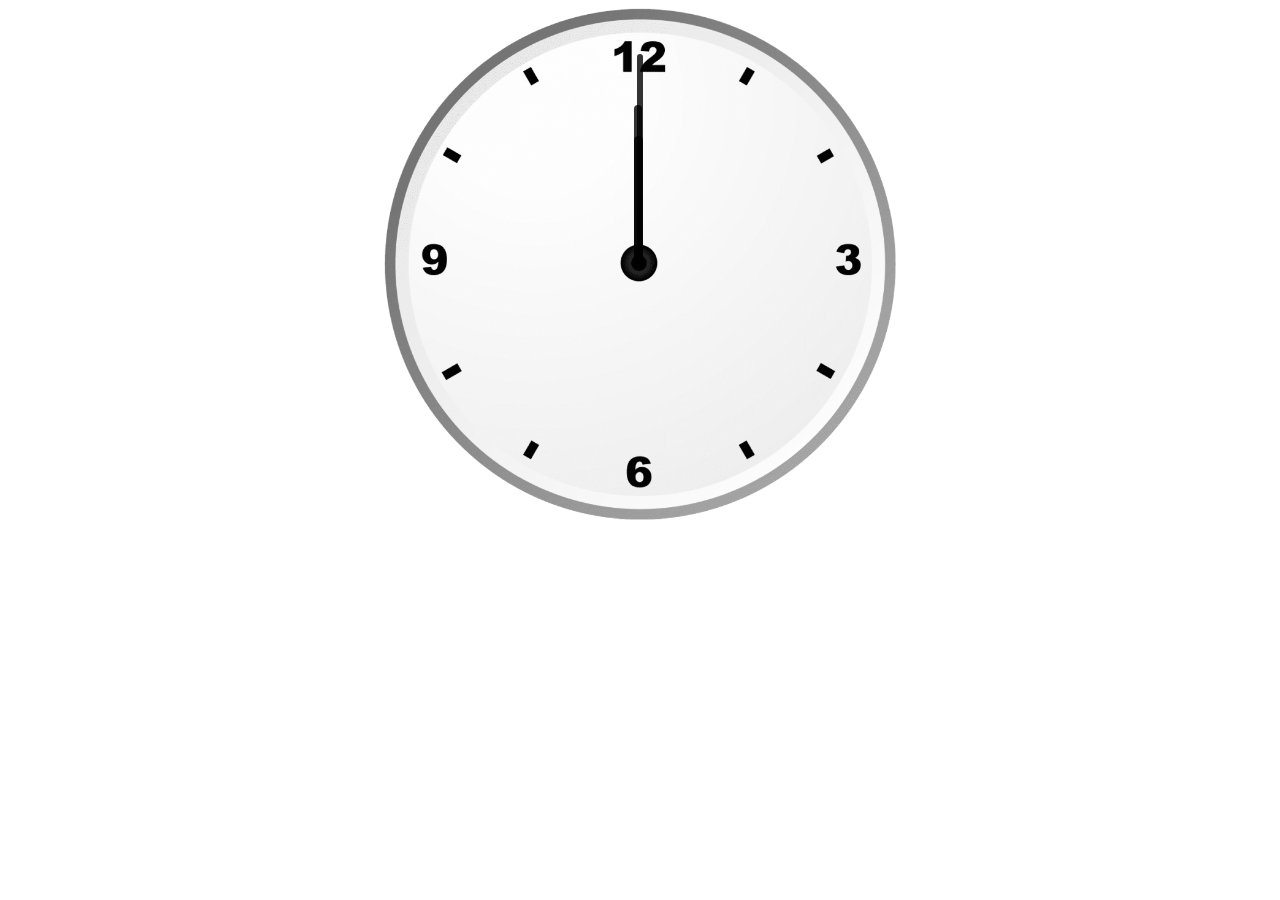
<file: analogclock/index.html>
<!DOCTYPE html>
<html lang="en">
<head>
    <meta charset="UTF-8">
    <meta name="viewport" content="width=device-width, initial-scale=1.0">
    <link rel="stylesheet" href="style.css">
    <title>clock</title>
</head>
<body>
    <div id="cloclcontainer" >

        <div id="hour"></div>
        <div id="minute"></div>
        <div id="second"></div>

    </div>
<script src="app.js"></script>
</body>
</html>
</file>
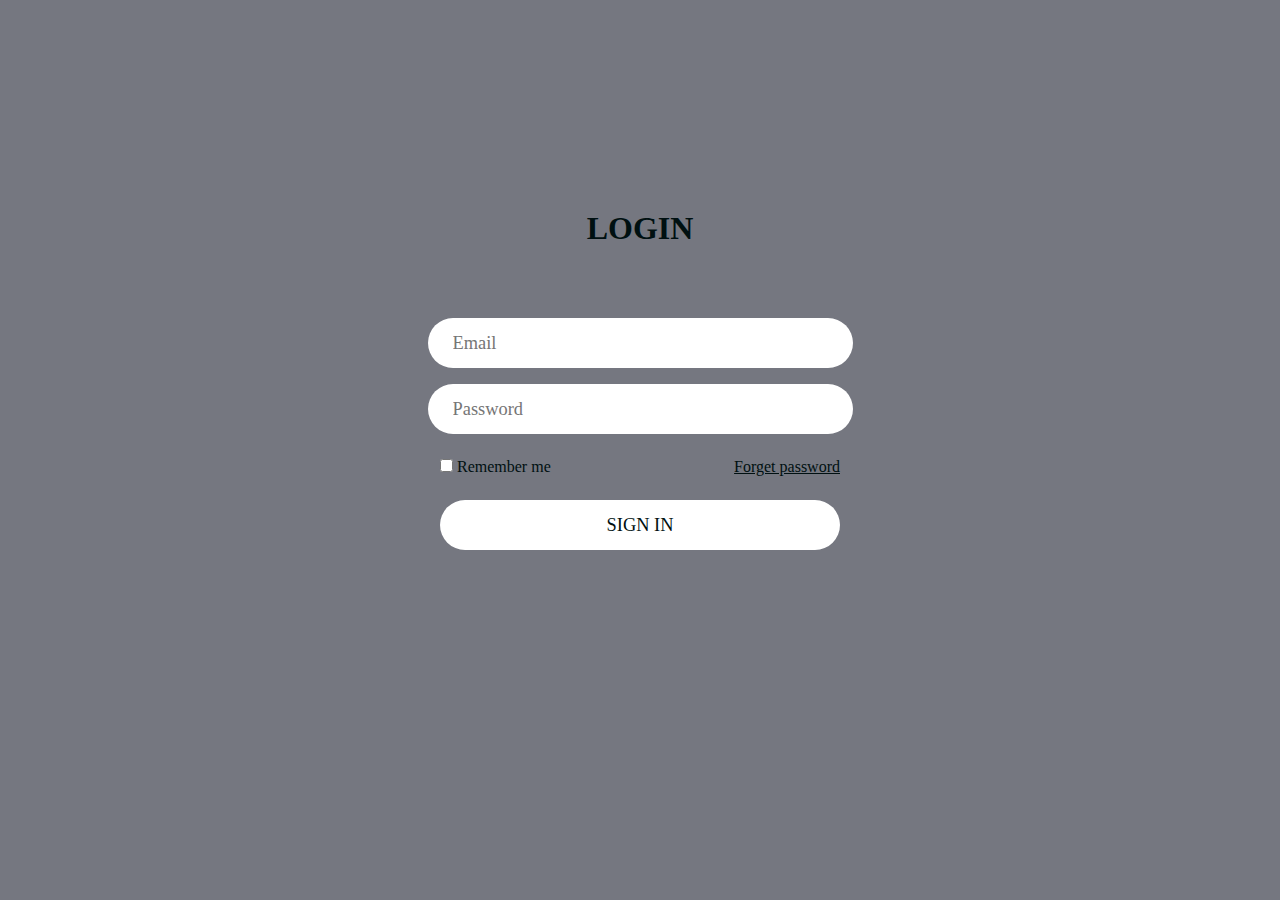
<file: formmadenyme/index.html>
<!DOCTYPE html>
<html lang="en">
<head>
    <meta charset="UTF-8">
    <meta name="viewport" content="width=device-width, initial-scale=1.0">
    <title>Document</title>
    <link rel="stylesheet" href="style.css">
</head>
<body>
    <div class="container">
        <div class="heading"><h1>LOGIN</h1></div>
        
        <div class="details">
            <input type="text" placeholder="Email" class="costumer trans">
            <input type="password" placeholder="Password" class="costumer trans">
        </div>

        <div class="boxes">
            <div class="box1">
            <input type="checkbox" id="rememberme">
            <label for="rememberme">Remember me</label>
            </div> 
            <div class="box2">
            <a href="">Forget password </a>
            </div>
        </div>

        <div class="LOginin">
            <button class="btn trans">SIGN IN </button>
        </div>
    </div>
    
</body>
</html>
</file>
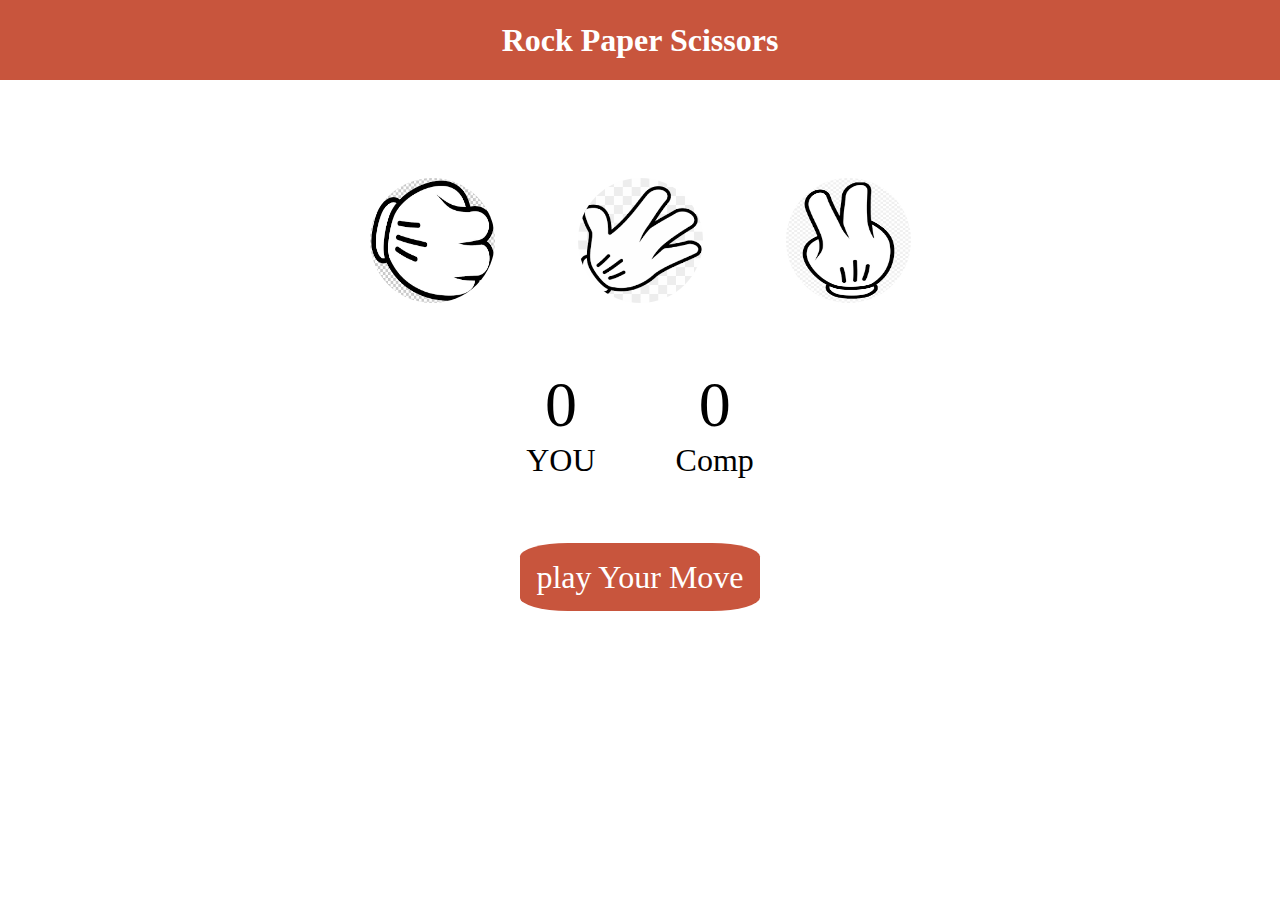
<file: ROCK PAPER SISSORS/index.html>
<!DOCTYPE html>
<html lang="en">
<head>
    <meta charset="UTF-8">
    <meta name="viewport" content="width=device-width, initial-scale=1.0">
    <title>Rock Paper Scissors Game</title>
    <link rel="stylesheet" href="style.css">
</head>
<body>
    <h1>Rock Paper Scissors</h1>
    <div class ="Choices">
        <div class = "Choice" id="rock">
            <img src="./images/rock.png" alt="">
        </div>
        <div class="Choice" id="paper">
            <img src="./images/Paper.png" alt="">
        </div>
        <div class="Choice" id="scissors">
            <img src="./images/Scissors.png" alt="">
        </div>
    </div>
    <div class="score_board">
        <div class="score">
            <p id="user_score">0</p>
            <p>YOU</p>
        </div>
        <div class="score">
            <p id="comp_score">0</p>
            <p>Comp</p>
        </div>
    </div>
    <div class="msg_container">
        <p id="msg"> play Your Move </p>
    </div>
    <script src="app.js"></script>
</body>
</html>
</file>
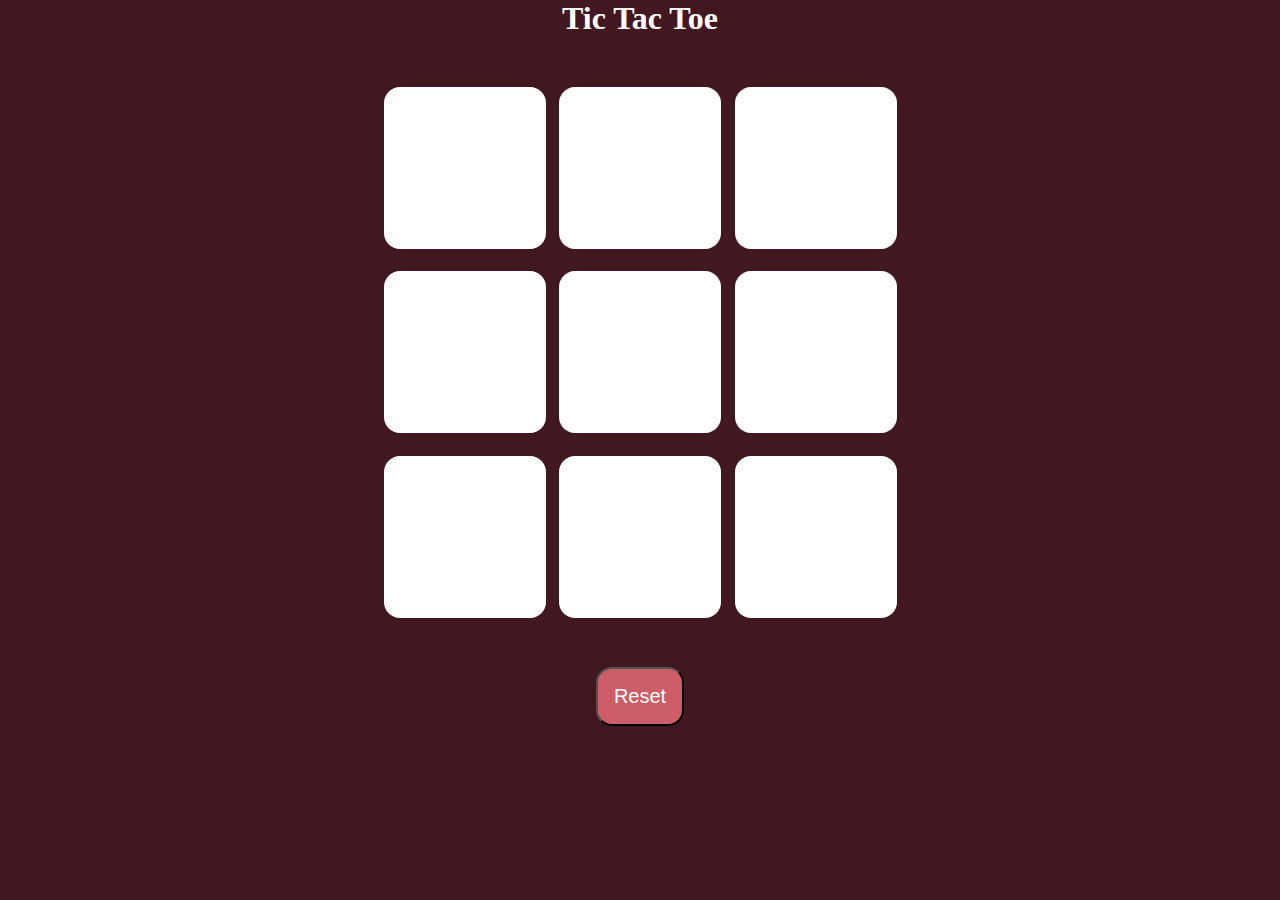
<file: TIC TAC TOE/index.html>
<!DOCTYPE html>
<html lang="en">
<head>
    <meta charset="UTF-8">
    <meta name="viewport" content="width=device-width, initial-scale=1.0">
   <link rel="stylesheet" href="style.css">
    <title>Tic Tac Toe</title>
</head>
<body>
    <div class ="message-container hide">
        <p id="msg">Winner</p>
        <button id="new-btn">New Game</button>
    </div>
<main>
    <h1>Tic Tac Toe</h1>
<div class="container">
    <div class = "Game">
        <button class = "box"></button>
        <button class = "box"></button>
        <button class = "box"></button>
        <button class = "box"></button>
        <button class = "box"></button>
        <button class = "box"></button>
        <button class = "box"></button>
        <button class = "box"></button>
        <button class = "box"></button>
    </div>
</div>
<button id="reset">Reset</button>


</main>
<script src="app.js"></script>

</body>
</html>
</file>
<file: analogclock/style.css>
#cloclcontainer{
margin: auto;
position: relative;
height:40vw;
width:40vw;
background: url("clock.png") no-repeat;
background-size: 100%;

}



#hour ,#minute ,#second{
position: absolute;
background-color: black;
border-radius: 10px;
transform-origin: bottom;


}

#hour{
    width: 1.8%;
    height: 25%;
    top: 25%;
    left: 48.8%;
    opacity: 0.8;}



#minute{
width: 1.6%;
height: 30%;
top: 19%;
left: 48.8%;
opacity: 0.8;


}

#second{
width: 1%;
height: 40%;
top: 9%;
left: 49.5%;
opacity: 0.8;


}
</file>
<file: formmadenyme/style.css>
*{
margin: 0;
padding: 0;
font-family:"Poppins";
color:#001011;}

body{
    
    display: flex;
    justify-content: center;
    align-items: center;
    margin-top: 20vh;
    background-color: #757780;
}

.container{
    height: 500px;
    width: 500px;
    display: flex;
    align-items:center;
    justify-content: center;
    flex-direction: column;
    gap: 0.5rem;
    
}

.details{
    display: flex;
    align-items: center;
    justify-content: center;
    flex-direction: column;
    gap: 1rem;
}

.costumer {
    height: 50px; /* Keep height consistent */
    width: 400px; /* Increase width */
    background-color: white;
    border-radius: 25px; /* Adjusted to maintain a rounded shape */
    position: relative;
    padding-left: 25px;
    font-size: 1.15rem;
    border: none;
    
}


.boxes{
    display: flex;
    justify-content:space-between;
    align-items: center;
    width: 400px;
    height: 50px;
    
}

.btn{
    height: 50px; /* Keep height consistent */
    width: 400px; /* Increase width */
    background-color: white;
    border-radius: 25px; /* Adjusted to maintain a rounded shape */
    border: none;
    font-size: 1.15rem;
}

h1{
    margin-top: -100px;
}

.trans:hover {
    width: 450px;
    transition: width 0.3s ease; /* Smooth transition */
}


@media screen and (max-width: 768px) {
    .container {
        height: auto; /* Adjust height for smaller screens */
        width: 90%; /* Adjust width for smaller screens */
    }

    .costumer, .btn {
        width: 100%; /* Full width for input and button */
        font-size: 1rem; /* Slightly smaller font size */
    }

    .boxes {
        flex-direction: column; /* Stack the checkboxes and links */
        width: 100%;
    }

    .box1, .box2 {
        margin-bottom: 10px; /* Space between checkbox and link */
    }

    h1 {
        margin-top: 0; /* Adjust margin for heading */
    }
}
</file>
<file: ROCK PAPER SISSORS/style.css>
*{
    margin: 0;
    padding: 0;
    text-align: center;
}

h1{
    background-color: #C8553D;
    color: white;
    height: 5rem;
    line-height: 5rem;
}

.Choice{
    height: 160px;
    width: 160px;
    border-radius: 50%;
    display: flex;
    justify-content: center;
    align-items: center;
}

img{
    height: 125px;
    width: 125px;
    border-radius: 50%;
    
}
.Choices{
    display: flex;
    justify-content: center;
    align-items: center;
    gap: 3rem ;
    margin-top: 5rem;
}

.Choice:hover{
    cursor: pointer;
    background-color: #C8553D;
}

.score_board{
    display: flex;
    justify-content: center;
    align-items: center;
    font-size: 2rem;
    gap: 5rem;
    margin-top: 3rem;
}

#user_score,#comp_score{
    font-size: 4rem;
}

.msg_container{
    margin-top: 5rem;
}
#msg{
    background-color: #C8553D;
    color: white;
    font-size: 2rem;
    display: inline;
    padding: 1rem;
    border-radius: 20%;
}
</file>
<file: TIC TAC TOE/style.css>
*{
    margin:0;
    padding: 0;
}

body{
    background-color: #421820;
    color: white;
    text-align: center;
}
.container{
    height: 70vh;
    display: flex;
    justify-content: center;
    align-items: center;
 
}
.Game{
    height: 60vmin;
    width: 60vmin;
    display: flex;
    flex-wrap: wrap;
    justify-content: center;
    align-items: center;
    gap: 1.5vmin ;
    

}
.box{
    height: 18vmin;
    width: 18vmin;
    border-radius: 1rem;
    border: none;
    font-size: 8vmin;
    color: #BA1F33;
    background-color: white;
}

#reset{
    padding: 1rem;
    font-size: 1.25rem;
    background-color: #CD5D67;
    color: white;
    border-radius: 1rem;

}
#new-btn{
    padding: 1rem;
    font-size: 1.25rem;
    background-color: #CD5D67;
    color: white;
    border-radius: 1rem;
}

#msg{
    font-size: 5vmin;
}
.message-container{
    height: 30vmin;
}
.hide{
    display: none;
}
</file>
